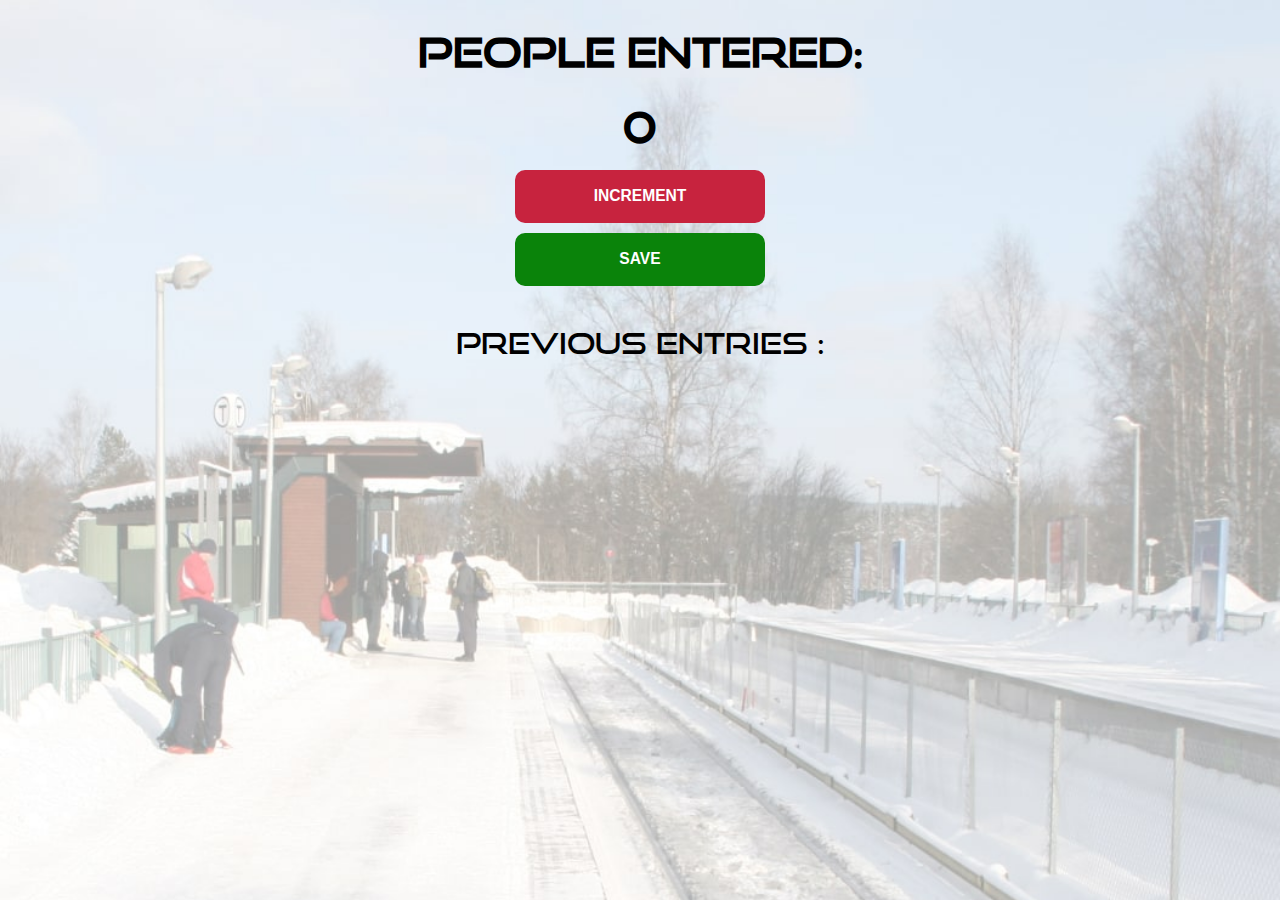
<file: index.html>
<!DOCTYPE html>
<html lang="en">
<head>

    <meta charset="UTF-8">
    <meta name="viewport" content="width=device-width, initial-scale=1.0">
    
    <title>Counter </title>
    <link rel="stylesheet" href="/CSS/index.css">
</head>

<body>
    
    <h1> People Entered: </h1>    
        <h2 id="count"> 0 </h2>
   
    <div class="buttons">
         <button class="INCREMENT" style="background-color: #c7233e;" onclick="increment()">
             <h3> INCREMENT </h3>
         </button>
           
         <button class="SAVE" style="background-color: rgb(10, 131, 10);" onclick="save()">
             <h3> SAVE </h3>
         </button>
   </div> 
   
   
   <p id="savedLog"> Previous entries : </p>
<script src="/Js/index.js"></script>
</body>

</html>
</file>
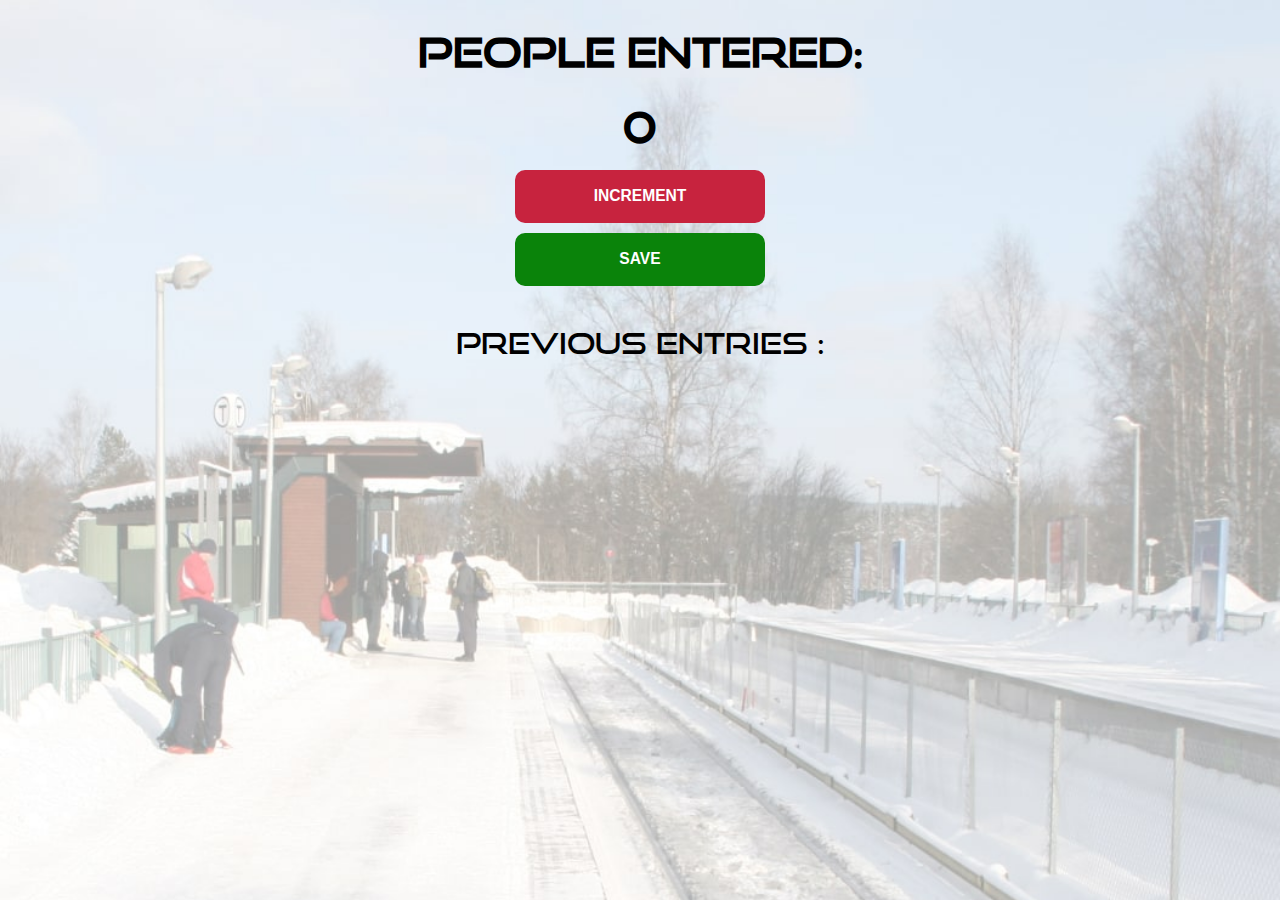
<file: counter.html>
<!DOCTYPE html>
<html lang="en">
<head>

    <meta charset="UTF-8">
    <meta name="viewport" content="width=device-width, initial-scale=1.0">
    
    <title>Counter </title>
    <link rel="stylesheet" href="/CSS/counter.css">
</head>

<body>
    
    <h1> People Entered: </h1>    
        <h2 id="count"> 0 </h2>
   
    <div class="buttons">
         <button class="INCREMENT" style="background-color: #c7233e;" onclick="increment()">
             <h3> INCREMENT </h3>
         </button>
           
         <button class="SAVE" style="background-color: rgb(10, 131, 10);" onclick="save()">
             <h3> SAVE </h3>
         </button>
   </div> 
   
   
   <p id="savedLog"> Previous entries : </p>
<script src="/Js/counter.js"></script>
</body>

</html>
</file>
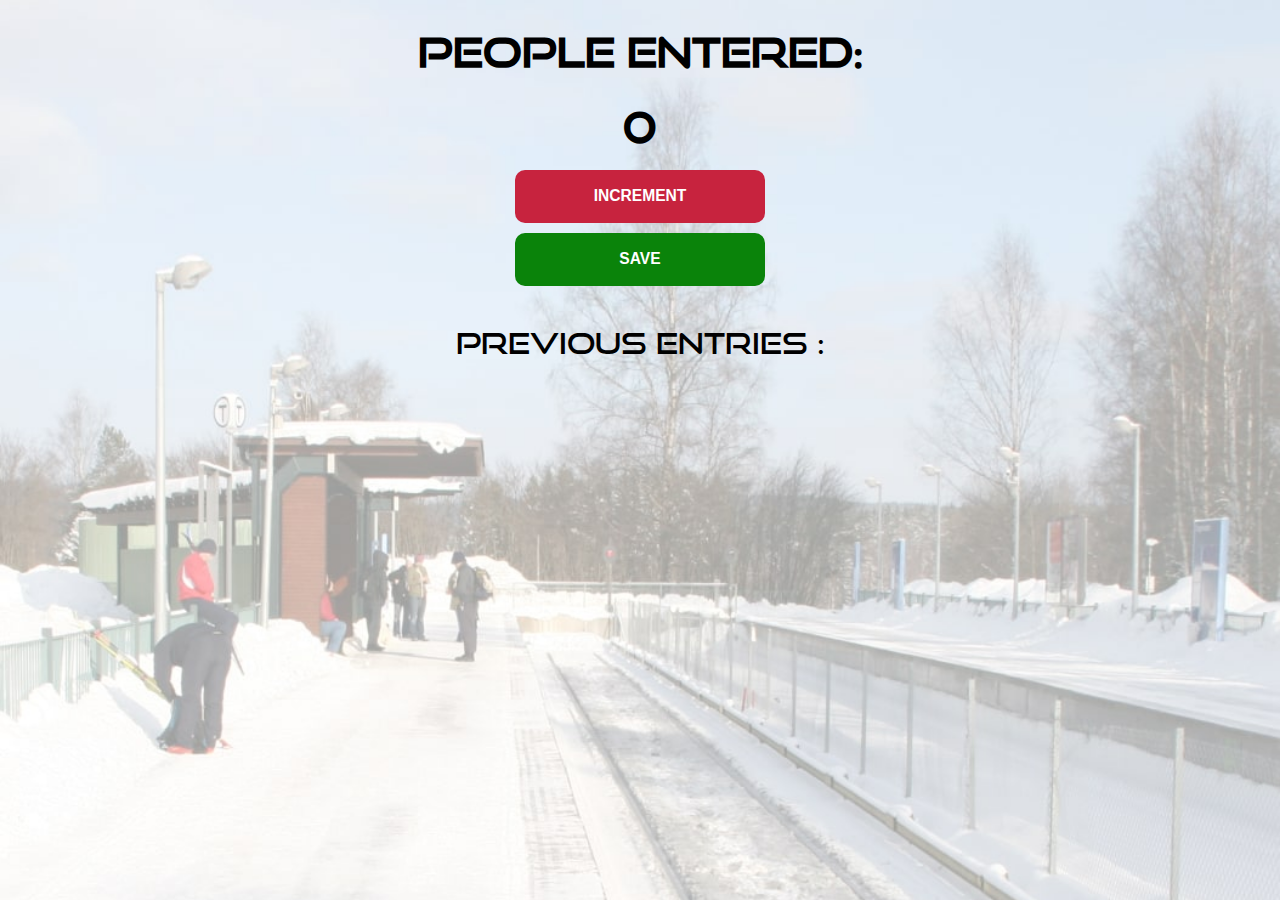
<file: HTML/counter.html>
<!DOCTYPE html>
<html lang="en">
<head>

    <meta charset="UTF-8">
    <meta name="viewport" content="width=device-width, initial-scale=1.0">
    
    <title>Counter </title>
    <link rel="stylesheet" href="/CSS/counter.css">
</head>

<body>
    
    <h1> People Entered: </h1>    
        <h2 id="count"> 0 </h2>
   
    <div class="buttons">
         <button class="INCREMENT" style="background-color: #c7233e;" onclick="increment()">
             <h3> INCREMENT </h3>
         </button>
           
         <button class="SAVE" style="background-color: rgb(10, 131, 10);" onclick="save()">
             <h3> SAVE </h3>
         </button>
   </div> 
   
   
   <p id="savedLog"> Previous entries : </p>
<script src="/Js/counter.js"></script>
</body>

</html>
</file>
<file: CSS/index.css>
body{
    background-image: url(/Images/station.jpg);
    background-size: cover;
    text-align: center;
    font-family: counter;

}

@font-face {
    src: url(/Fonts/good\ times\ rg.otf);
    font-family: counter;
}

.buttons {
   
    display: flex;
    flex-direction: column;
    align-items: center;

    

}


#count {
    margin: 20px auto;
    font-size: 30pt;
}


.INCREMENT , .SAVE {
    width: 250px;
    margin-bottom: 10px;
    padding: 2px 20px 2px 20px;
    border-radius: 10px;
    border: none;

    color: white;

   
}

h1 {
    font-size: 30pt;
}

p {
    font-size: 22pt;
}
</file>
<file: CSS/counter.css>
body{
    background-image: url(/Images/station.jpg);
    background-size: cover;
    text-align: center;
    font-family: counter;

}

@font-face {
    src: url(/Fonts/good\ times\ rg.otf);
    font-family: counter;
}

.buttons {
   
    display: flex;
    flex-direction: column;
    align-items: center;

    

}


#count {
    margin: 20px auto;
    font-size: 30pt;
}


.INCREMENT , .SAVE {
    width: 250px;
    margin-bottom: 10px;
    padding: 2px 20px 2px 20px;
    border-radius: 10px;
    border: none;

    color: white;

   
}

h1 {
    font-size: 30pt;
}

p {
    font-size: 22pt;
}
</file>
